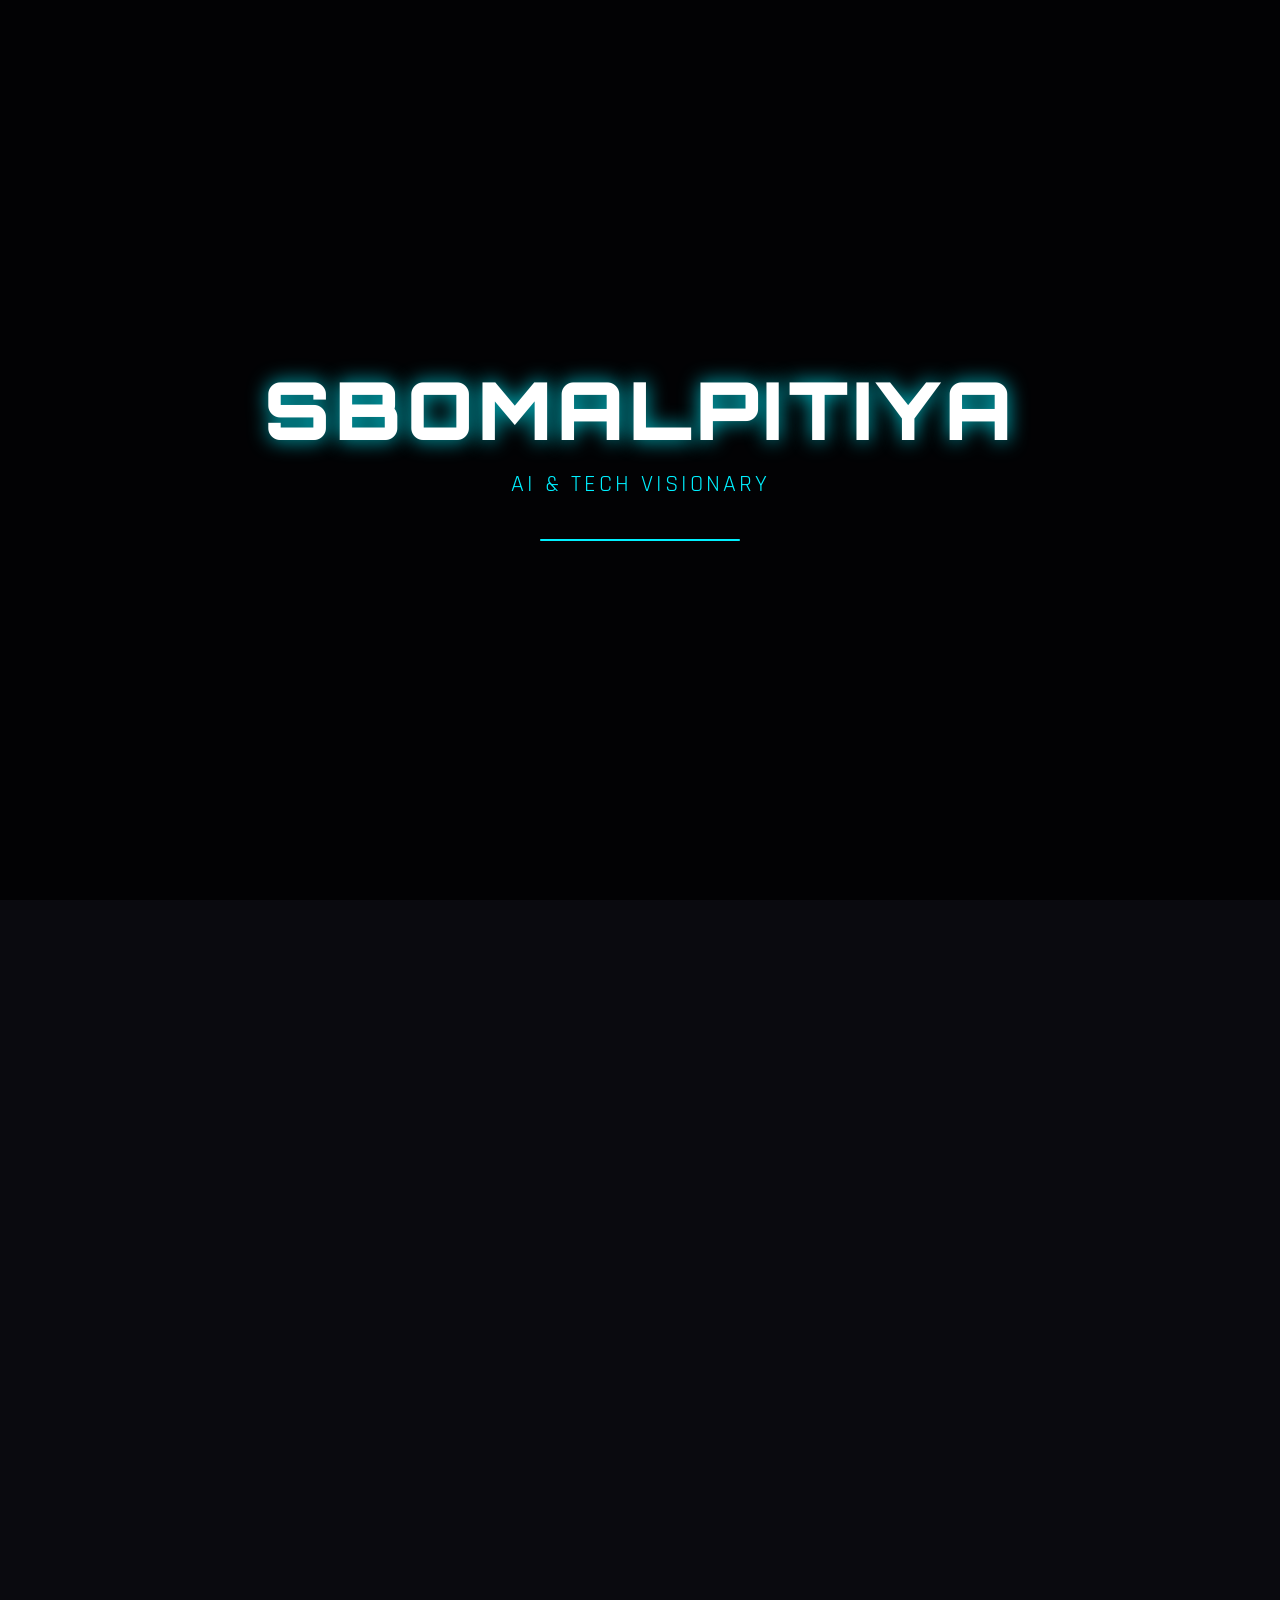
<file: index.html>
<!DOCTYPE html>
<html lang="en">
<head>
    <meta charset="UTF-8">
    <meta name="viewport" content="width=device-width, initial-scale=1.0">
    <meta name="description" content="SBOMALPITIYA - AI Specialist and Developer Personal Portfolio">
    <title>SBOMALPITIYA | AI Personal Website</title>
    <link rel="stylesheet" href="style.css">
    <link href="https://fonts.googleapis.com/css2?family=Orbitron:wght@400;700;900&family=Rajdhani:wght@300;500;700&display=swap" rel="stylesheet">
</head>
<body>

    <!-- Intro Popup overlays the screen on load -->
    <div id="intro-popup" class="intro-overlay">
        <h1 class="glitch" data-text="SBOMALPITIYA">SBOMALPITIYA</h1>
        <p class="subtitle">AI & Tech Visionary</p>
        <div class="loader"></div>
    </div>

    <!-- Professional Tech Video Background -->
    <div class="video-container">
        <!-- Using a high quality tech/network video from mixkit for the AI feel -->
        <video autoplay muted loop playsinline class="bg-video">
            <source src="https://assets.mixkit.co/videos/preview/mixkit-digital-animation-of-a-network-of-neurons-31291-large.mp4" type="video/mp4">
            Your browser does not support the video tag.
        </video>
        <div class="video-overlay"></div>
    </div>

    <!-- Main Content hidden until popup finishes -->
    <main class="content" id="main-content">
        <header>
            <nav class="glass-nav">
                <div class="logo">SB.</div>
                <ul class="nav-links">
                    <li><a href="#home">Home</a></li>
                    <li><a href="#about">About</a></li>
                    <li><a href="#projects">Projects</a></li>
                    <li><a href="#contact">Contact</a></li>
                </ul>
            </nav>
        </header>

        <section id="home" class="hero">
            <div class="hero-content glass-panel">
                <h1 class="hero-title">Hello, I'm <br><span class="highlight">SBOMALPITIYA</span></h1>
                <h2 class="hero-subtitle">Artificial Intelligence Engineer & Developer</h2>
                <p class="hero-text">Building intelligent systems for the future. Exploring the intersections of machine learning, neural networks, and modern web technologies to create stunning digital experiences.</p>
                <div class="cta-buttons">
                    <a href="#projects" class="btn btn-primary">View My Work</a>
                    <a href="#contact" class="btn btn-secondary">Get in Touch</a>
                </div>
            </div>
        </section>
        
        <section id="about" class="section">
            <div class="glass-panel w-100">
                <h2>About Intelligences</h2>
                <p>I am a passionate AI enthusiast dedicated to crafting seamless digital experiences that leverage the power of advanced algorithms. With a strong background in web development and data science, I create solutions that are both smart and beautifully designed. My goal is to bridge the gap between human creativity and artificial intelligence to design the future today.</p>
            </div>
        </section>

        <section id="projects" class="section">
            <div class="glass-panel w-100" style="max-width: 1200px;">
                <h2>My Work & Media</h2>
                <div class="gallery-grid" id="gallery-container">
                    <!-- Dynamic Gallery items will be injected here via JS -->
                    <p id="empty-state" class="empty-state">System initializing... Awaiting media inputs via Admin portal.</p>
                </div>
                <div style="margin-top: 3rem; display: flex; justify-content: center;">
                    <a href="admin.html" class="btn btn-secondary">Access Admin Panel</a>
                </div>
            </div>
        </section>
        
    </main>

    <script src="script.js"></script>
</body>
</html>
</file>
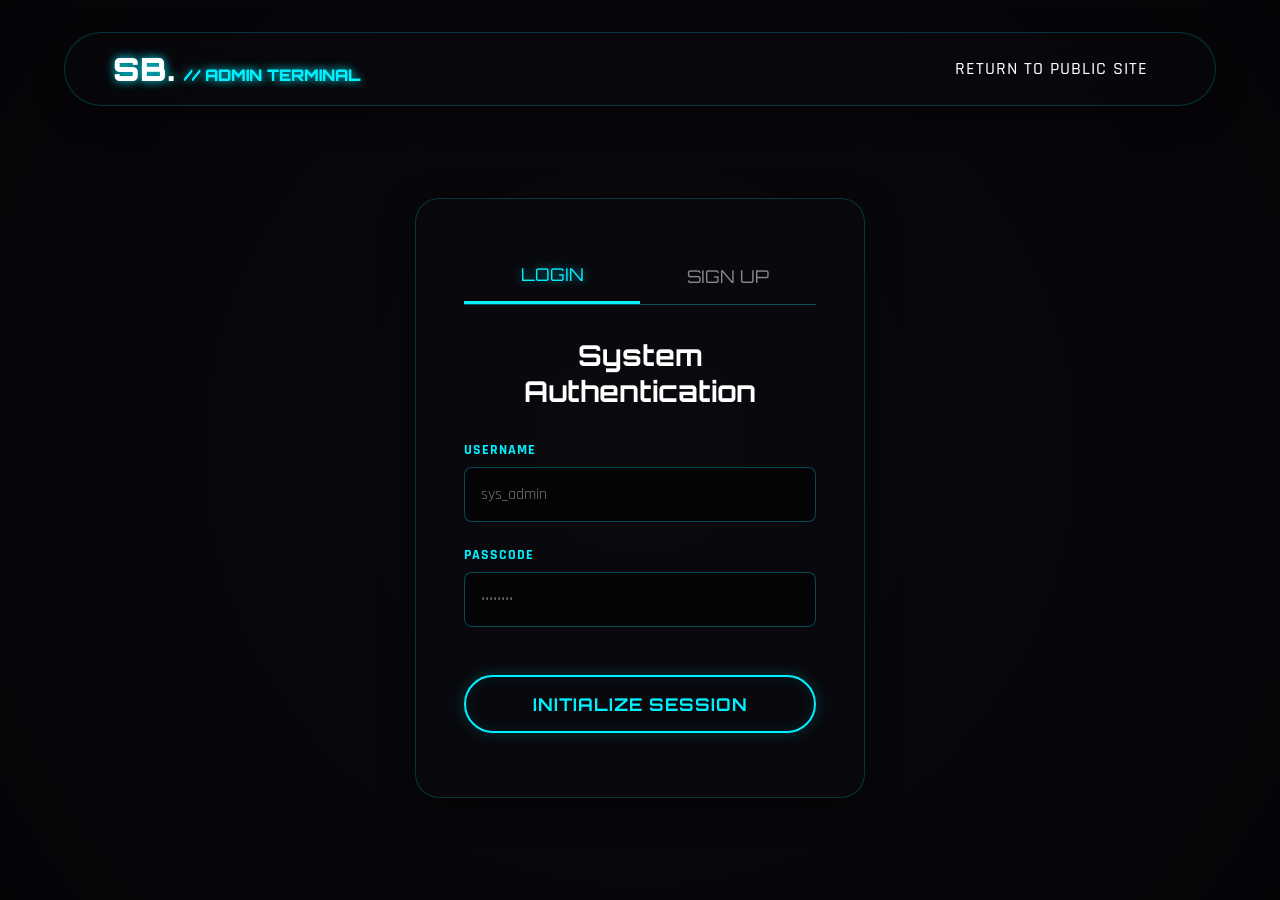
<file: admin.html>
<!DOCTYPE html>
<html lang="en">
<head>
    <meta charset="UTF-8">
    <meta name="viewport" content="width=device-width, initial-scale=1.0">
    <title>Admin System | SBOMALPITIYA</title>
    <link rel="stylesheet" href="style.css">
    <link rel="stylesheet" href="admin.css">
    <link href="https://fonts.googleapis.com/css2?family=Orbitron:wght@400;700;900&family=Rajdhani:wght@300;500;700&display=swap" rel="stylesheet">
</head>
<body>
    
    <!-- Video background inherited from style.css -->
    <div class="video-container">
        <video autoplay muted loop playsinline class="bg-video">
            <source src="https://assets.mixkit.co/videos/preview/mixkit-digital-animation-of-a-network-of-neurons-31291-large.mp4" type="video/mp4">
        </video>
        <div class="video-overlay"></div>
    </div>

    <nav class="glass-nav" style="margin: 2rem 5%;">
        <div class="logo">SB. <span style="font-size: 1rem; color: var(--primary-color);">// ADMIN TERMINAL</span></div>
        <ul class="nav-links">
            <li><a href="index.html">Return to Public Site</a></li>
        </ul>
    </nav>

    <main class="admin-container">
        
        <!-- Auth View -->
        <div id="auth-view" class="admin-card glass-panel">
            <div class="auth-tabs">
                <button id="tab-login" class="auth-tab active">Login</button>
                <button id="tab-signup" class="auth-tab">Sign Up</button>
            </div>
            
            <form id="auth-form" class="auth-form">
                <h2 id="auth-title">System Authentication</h2>
                
                <div class="input-group">
                    <label>Username</label>
                    <input type="text" id="username" required autocomplete="off" placeholder="sys_admin">
                </div>
                
                <div class="input-group">
                    <label>Passcode</label>
                    <input type="password" id="password" required placeholder="••••••••">
                </div>
                
                <button type="submit" class="btn btn-primary w-100" style="margin-top: 1.5rem;" id="auth-submit">Initialize Session</button>
                <div id="auth-error" class="error-msg"></div>
            </form>
        </div>

        <!-- Dashboard View (hidden initially) -->
        <div id="dashboard-view" class="admin-card glass-panel hidden" style="max-width: 800px; width: 100%;">
            <div class="dashboard-header">
                <h2>Media Uplink System</h2>
                <button id="btn-logout" class="btn btn-secondary" style="padding: 0.5rem 1.5rem; font-size: 0.9rem;">Disconnect</button>
            </div>
            
            <form id="upload-form" class="upload-form">
                <div class="input-group">
                    <label>Media Title</label>
                    <input type="text" id="media-title" required placeholder="e.g. NextGen Neural Network UI">
                </div>
                
                <div class="input-group">
                    <label>Media Category</label>
                    <select id="media-type">
                        <option value="image">High-Res Photo / Image</option>
                        <option value="video">Video (YouTube URL)</option>
                    </select>
                </div>

                <div class="input-group" id="file-input-group">
                    <label>Upload Image File</label>
                    <!-- Simulated local upload -->
                    <input type="file" id="media-file" accept="image/*">
                    <small>For demo purposes, images are converted and stored locally.</small>
                </div>

                <div class="input-group hidden" id="url-input-group">
                    <label>YouTube/Video Link</label>
                    <input type="url" id="media-url" placeholder="https://www.youtube.com/watch?v=...">
                </div>
                
                <button type="submit" class="btn btn-primary w-100" style="margin-top: 1rem;">Upload to Gallery</button>
                <div id="upload-msg" style="margin-top: 1rem; text-align: center; color: var(--primary-color);"></div>
            </form>

            <div class="current-media">
                <h3>Current Database Records</h3>
                <ul id="admin-media-list" class="admin-media-list">
                    <!-- populated via js -->
                </ul>
            </div>
        </div>

    </main>

    <script src="admin.js"></script>
</body>
</html>
</file>
<file: style.css>
:root {
    --primary-color: #00f0ff;
    --secondary-color: #7000ff;
    --bg-dark: #0a0a0f;
    --text-main: #e0e0e0;
    --glass-bg: rgba(10, 10, 15, 0.4);
    --glass-border: rgba(0, 240, 255, 0.2);
}

* {
    margin: 0;
    padding: 0;
    box-sizing: border-box;
    scroll-behavior: smooth;
}

body {
    font-family: 'Rajdhani', sans-serif;
    background-color: var(--bg-dark);
    color: var(--text-main);
    overflow-x: hidden;
}

h1, h2, h3, .logo, .btn {
    font-family: 'Orbitron', sans-serif;
}

/* Intro Popup */
.intro-overlay {
    position: fixed;
    top: 0;
    left: 0;
    width: 100vw;
    height: 100vh;
    background: #020204;
    z-index: 9999;
    display: flex;
    flex-direction: column;
    justify-content: center;
    align-items: center;
    transition: opacity 1s ease-in-out, visibility 1s;
}

.intro-overlay.hidden {
    opacity: 0;
    visibility: hidden;
}

.glitch {
    font-size: 5rem;
    font-weight: 900;
    text-transform: uppercase;
    position: relative;
    color: white;
    text-shadow: 0 0 20px rgba(0, 240, 255, 0.8);
    letter-spacing: 5px;
    animation: pulse 2s infinite;
    text-align: center;
}

.subtitle {
    font-size: 1.5rem;
    color: var(--primary-color);
    margin-top: 10px;
    letter-spacing: 3px;
    text-transform: uppercase;
    opacity: 0;
    animation: fadeInUp 1s ease forwards 0.5s;
    text-align: center;
}

.loader {
    margin-top: 40px;
    width: 200px;
    height: 2px;
    background: rgba(255, 255, 255, 0.1);
    position: relative;
    overflow: hidden;
    border-radius: 2px;
}

.loader::after {
    content: '';
    position: absolute;
    left: 0;
    top: 0;
    height: 100%;
    width: 0%;
    background: var(--primary-color);
    box-shadow: 0 0 10px var(--primary-color);
    animation: loadBar 2.5s ease-in-out forwards;
}

/* Video Background */
.video-container {
    position: fixed;
    top: 0;
    left: 0;
    width: 100vw;
    height: 100vh;
    z-index: -1;
    overflow: hidden;
}

.bg-video {
    width: 100%;
    height: 100%;
    object-fit: cover;
    filter: sepia(20%) hue-rotate(180deg) saturate(200%) brightness(0.7);
}

.video-overlay {
    position: absolute;
    top: 0;
    left: 0;
    width: 100%;
    height: 100%;
    background: radial-gradient(circle, rgba(10,10,15,0.4) 0%, rgba(5,5,8,0.95) 100%);
}

/* Content */
.content {
    min-height: 100vh;
    padding: 2rem 5%;
    opacity: 0;
    transform: scale(0.98);
    transition: opacity 1.5s ease-in-out, transform 1.5s ease-in-out;
}

.content.visible {
    opacity: 1;
    transform: scale(1);
}

/* Navigation */
.glass-nav {
    display: flex;
    justify-content: space-between;
    align-items: center;
    padding: 1rem 3rem;
    background: var(--glass-bg);
    backdrop-filter: blur(16px);
    -webkit-backdrop-filter: blur(16px);
    border: 1px solid var(--glass-border);
    border-radius: 50px;
    box-shadow: 0 8px 32px rgba(0, 0, 0, 0.4);
    margin-bottom: 3rem;
    position: sticky;
    top: 2rem;
    z-index: 100;
}

.logo {
    font-size: 2rem;
    font-weight: 900;
    color: #fff;
    text-shadow: 0 0 10px var(--primary-color);
}

.nav-links {
    list-style: none;
    display: flex;
    gap: 1.5rem;
}

.nav-links li a {
    color: #fff;
    text-decoration: none;
    font-size: 1.1rem;
    font-weight: 500;
    text-transform: uppercase;
    letter-spacing: 1px;
    transition: all 0.3s ease;
    padding: 0.5rem 1.2rem;
    border-radius: 20px;
}

.nav-links li a:hover {
    color: var(--primary-color);
    background: rgba(0, 240, 255, 0.1);
    box-shadow: 0 0 15px rgba(0, 240, 255, 0.2);
}

/* Hero Section */
.hero {
    display: flex;
    align-items: center;
    justify-content: center;
    min-height: 70vh;
}

.glass-panel {
    background: var(--glass-bg);
    backdrop-filter: blur(16px);
    -webkit-backdrop-filter: blur(16px);
    border: 1px solid var(--glass-border);
    border-radius: 24px;
    padding: 4rem;
    box-shadow: 0 8px 32px 0 rgba(0, 0, 0, 0.5);
    max-width: 900px;
    text-align: center;
    position: relative;
    overflow: hidden;
    transition: border-color 0.3s ease, box-shadow 0.3s ease;
}

.glass-panel:hover {
    border-color: rgba(0, 240, 255, 0.5);
    box-shadow: 0 8px 40px rgba(0, 240, 255, 0.15);
}

.hero-title {
    font-size: 4rem;
    margin-bottom: 1rem;
    line-height: 1.2;
}

.highlight {
    color: transparent;
    -webkit-text-stroke: 1px var(--primary-color);
    background: linear-gradient(90deg, var(--primary-color), var(--secondary-color));
    -webkit-background-clip: text;
    background-clip: text;
    display: inline-block;
    filter: drop-shadow(0 0 8px rgba(0, 240, 255, 0.4));
}

.hero-subtitle {
    font-size: 1.5rem;
    color: var(--primary-color);
    margin-bottom: 2rem;
    font-weight: 300;
    letter-spacing: 2px;
}

.hero-text {
    font-size: 1.2rem;
    line-height: 1.8;
    color: #cccccc;
    margin-bottom: 3rem;
}

.cta-buttons {
    display: flex;
    gap: 1.5rem;
    justify-content: center;
}

.btn {
    padding: 1rem 2.5rem;
    font-size: 1.1rem;
    font-weight: 700;
    text-transform: uppercase;
    text-decoration: none;
    letter-spacing: 1px;
    border-radius: 50px;
    transition: all 0.3s ease;
    cursor: pointer;
}

.btn-primary {
    background: transparent;
    color: var(--primary-color);
    border: 2px solid var(--primary-color);
    box-shadow: 0 0 15px rgba(0, 240, 255, 0.2), inset 0 0 15px rgba(0, 240, 255, 0.1);
}

.btn-primary:hover {
    background: var(--primary-color);
    color: #000;
    box-shadow: 0 0 30px rgba(0, 240, 255, 0.6);
    transform: translateY(-3px);
}

.btn-secondary {
    background: transparent;
    color: var(--secondary-color);
    border: 2px solid var(--secondary-color);
}

.btn-secondary:hover {
    background: var(--secondary-color);
    color: #fff;
    box-shadow: 0 0 30px rgba(112, 0, 255, 0.6);
    transform: translateY(-3px);
}

.section {
    margin-top: 5rem;
    margin-bottom: 5rem;
    display: flex;
    justify-content: center;
}

.w-100 {
    width: 100%;
}

.section h2 {
    font-size: 2.5rem;
    margin-bottom: 1.5rem;
    color: var(--primary-color);
    text-transform: uppercase;
    letter-spacing: 2px;
}

.section p {
    font-size: 1.2rem;
    line-height: 1.8;
    color: #ddd;
}

/* Gallery Grid */
.gallery-grid {
    display: grid;
    grid-template-columns: repeat(auto-fit, minmax(300px, 1fr));
    gap: 2rem;
    margin-top: 2rem;
    width: 100%;
}

.gallery-item {
    position: relative;
    border-radius: 12px;
    overflow: hidden;
    background: rgba(0, 0, 0, 0.5);
    border: 1px solid var(--glass-border);
    transition: transform 0.3s ease, box-shadow 0.3s ease;
    aspect-ratio: 16/9;
}

.gallery-item:hover {
    transform: translateY(-5px) scale(1.02);
    box-shadow: 0 10px 20px rgba(0, 240, 255, 0.3);
    border-color: var(--primary-color);
}

.gallery-item img, .gallery-item video, .gallery-item iframe {
    width: 100%;
    height: 100%;
    object-fit: cover;
}

.gallery-item-title {
    position: absolute;
    bottom: 0;
    left: 0;
    width: 100%;
    background: linear-gradient(to top, rgba(0,0,0,0.9), transparent);
    padding: 1.5rem 1rem 0.5rem;
    font-size: 1.1rem;
    font-weight: bold;
    color: white;
    text-shadow: 0 2px 4px rgba(0,0,0,0.8);
}

.empty-state {
    font-style: italic;
    color: #888 !important;
    text-align: center;
    width: 100%;
    padding: 2rem;
}

/* Animations */
@keyframes fadeInUp {
    from {
        opacity: 0;
        transform: translateY(20px);
    }
    to {
        opacity: 1;
        transform: translateY(0);
    }
}

@keyframes loadBar {
    0% { width: 0%; }
    100% { width: 100%; }
}

@keyframes pulse {
    0% { text-shadow: 0 0 20px rgba(0, 240, 255, 0.5); transform: scale(1); }
    50% { text-shadow: 0 0 40px rgba(0, 240, 255, 1), 0 0 80px rgba(112, 0, 255, 0.8); transform: scale(1.02); }
    100% { text-shadow: 0 0 20px rgba(0, 240, 255, 0.5); transform: scale(1); }
}

/* Responsive adjustments */
@media (max-width: 768px) {
    .glitch { font-size: 3rem; }
    .hero-title { font-size: 2.5rem; }
    .glass-nav { 
        flex-direction: column; 
        gap: 1rem; 
        border-radius: 20px; 
        padding: 1.5rem; 
    }
    .nav-links { 
        flex-wrap: wrap; 
        justify-content: center; 
        gap: 0.5rem; 
    }
    .glass-panel { padding: 2rem 1.5rem; }
    .cta-buttons { flex-direction: column; }
    .btn { width: 100%; }
}
</file>
<file: admin.css>
.admin-container {
    min-height: 80vh;
    display: flex;
    justify-content: center;
    align-items: center;
    padding: 0 5%;
}

.admin-card {
    width: 100%;
    max-width: 450px;
    padding: 3rem;
    animation: fadeInUp 0.8s ease-out;
}

.hidden {
    display: none !important;
}

.auth-tabs {
    display: flex;
    margin-bottom: 2rem;
    border-bottom: 1px solid rgba(0, 240, 255, 0.3);
}

.auth-tab {
    flex: 1;
    background: transparent;
    border: none;
    color: #888;
    padding: 1rem;
    font-family: 'Orbitron', sans-serif;
    font-size: 1.1rem;
    cursor: pointer;
    transition: all 0.3s;
    text-transform: uppercase;
}

.auth-tab:hover {
    color: #fff;
}

.auth-tab.active {
    color: var(--primary-color);
    border-bottom: 3px solid var(--primary-color);
    text-shadow: 0 0 10px rgba(0, 240, 255, 0.6);
}

.auth-form h2 {
    margin-bottom: 2rem;
    font-size: 1.8rem;
    color: #fff;
    text-align: center;
}

.input-group {
    margin-bottom: 1.5rem;
    text-align: left;
}

.input-group label {
    display: block;
    margin-bottom: 0.5rem;
    color: var(--primary-color);
    font-weight: bold;
    font-size: 0.9rem;
    text-transform: uppercase;
    letter-spacing: 1px;
}

.input-group input, 
.input-group select {
    width: 100%;
    padding: 1rem;
    background: rgba(0, 0, 0, 0.5);
    border: 1px solid rgba(0, 240, 255, 0.3);
    border-radius: 8px;
    color: #fff;
    font-family: inherit;
    font-size: 1rem;
    outline: none;
    transition: all 0.3s;
}

.input-group input:focus, 
.input-group select:focus {
    border-color: var(--primary-color);
    box-shadow: 0 0 15px rgba(0, 240, 255, 0.2);
}

.error-msg {
    color: #ff3366;
    margin-top: 1rem;
    text-align: center;
    font-weight: bold;
}

.dashboard-header {
    display: flex;
    justify-content: space-between;
    align-items: center;
    margin-bottom: 2rem;
    padding-bottom: 1rem;
    border-bottom: 1px solid rgba(0, 240, 255, 0.3);
}

.dashboard-header h2 {
    margin: 0;
    font-size: 1.8rem;
}

.upload-form {
    background: rgba(0,0,0,0.3);
    padding: 2rem;
    border-radius: 12px;
    margin-bottom: 2rem;
}

.current-media h3 {
    margin-bottom: 1rem;
    font-family: 'Rajdhani', sans-serif;
    color: var(--primary-color);
    font-size: 1.5rem;
}

.admin-media-list {
    list-style: none;
    max-height: 300px;
    overflow-y: auto;
}

.admin-media-list li {
    background: rgba(0, 0, 0, 0.6);
    padding: 1rem;
    margin-bottom: 0.5rem;
    border-radius: 6px;
    border-left: 3px solid var(--primary-color);
    display: flex;
    justify-content: space-between;
    align-items: center;
}

.delete-btn {
    background: transparent;
    border: 1px solid #ff3366;
    color: #ff3366;
    padding: 0.3rem 0.8rem;
    border-radius: 4px;
    cursor: pointer;
    transition: all 0.3s;
}

.delete-btn:hover {
    background: #ff3366;
    color: #fff;
    box-shadow: 0 0 10px rgba(255, 51, 102, 0.5);
}

small {
    color: #aaa;
    font-size: 0.8rem;
    display: block;
    margin-top: 5px;
}
</file>
